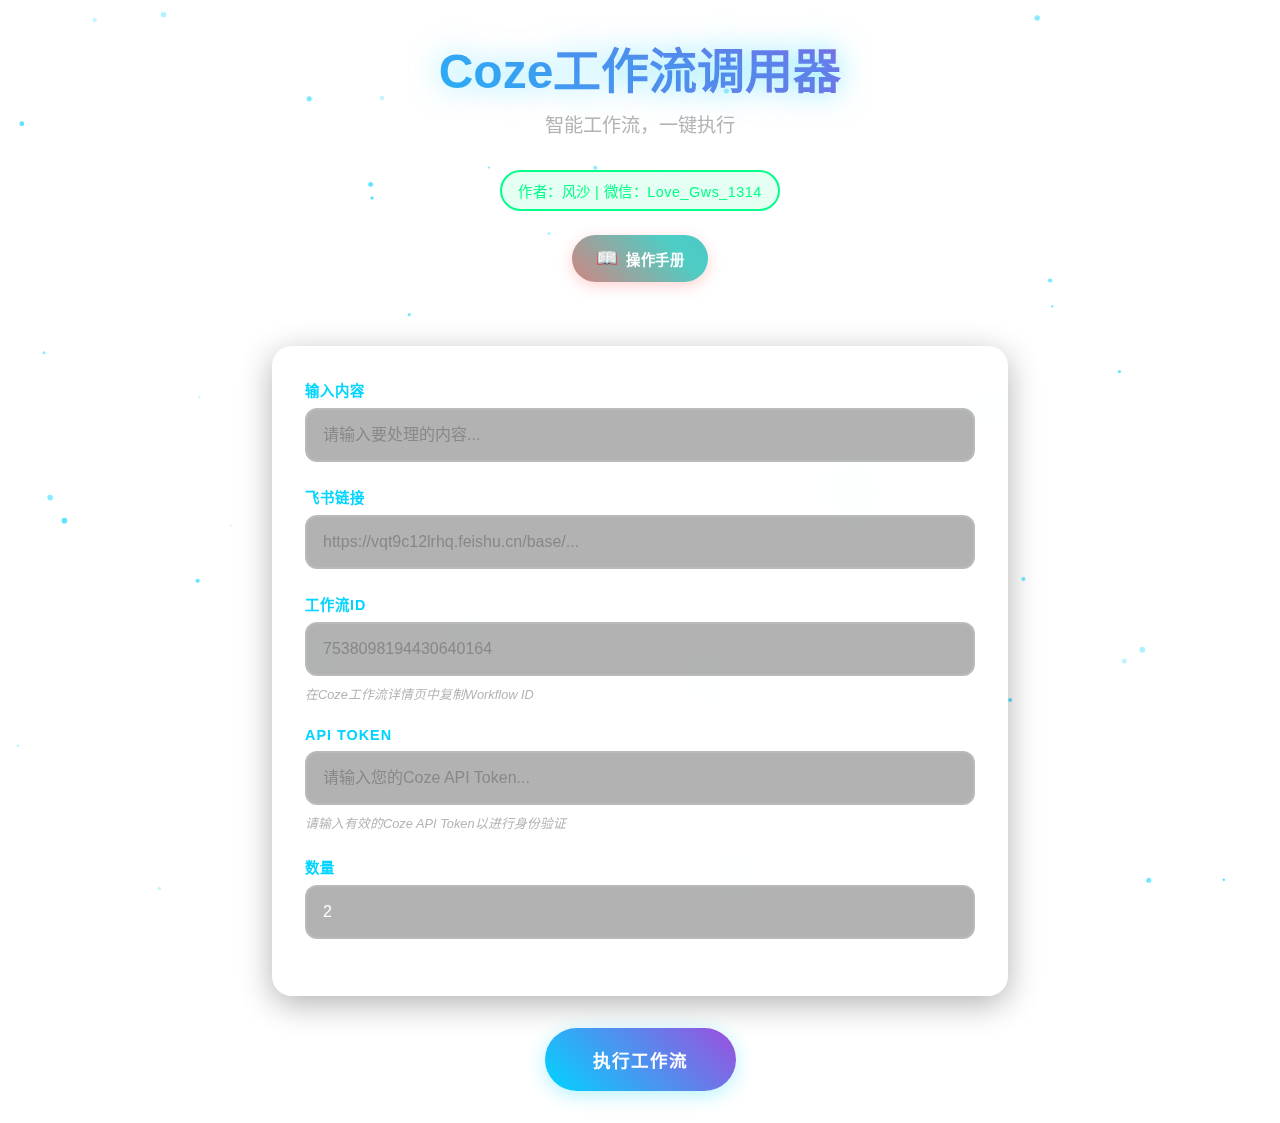
<file: index.html>
<!DOCTYPE html>
<html lang="zh-CN">
<head>
    <meta charset="UTF-8">
    <meta name="viewport" content="width=device-width, initial-scale=1.0">
    <title>Coze工作流调用器</title>
    <link rel="stylesheet" href="styles.css">
</head>
<body>
    <!-- 粒子背景画布 -->
    <canvas id="particleCanvas"></canvas>
    
    <!-- 主容器 -->
    <div class="container">
        <!-- 标题区域 -->
        <header class="header">
            <h1 class="title">Coze工作流调用器</h1>
            <p class="subtitle">智能工作流，一键执行</p>
            <div class="author-info">
                <span class="author-text">作者：风沙 | 微信：Love_Gws_1314</span>
            </div>
            <!-- 操作手册链接 -->
            <div class="manual-link">
                <a href="manual.html" target="_blank" class="manual-btn">
                    <span class="manual-icon">📖</span>
                    <span class="manual-text">操作手册</span>
                </a>
            </div>
        </header>

        <!-- 参数输入区域 -->
        <div class="input-section">
            <div class="form-group">
                <label for="input" class="form-label">输入内容</label>
                <input type="text" id="input" class="form-input" placeholder="请输入要处理的内容...">
            </div>

            <div class="form-group">
                <label for="feishu_token" class="form-label">飞书链接</label>
                <input type="url" id="feishu_token" class="form-input" placeholder="https://vqt9c12lrhq.feishu.cn/base/...">
            </div>

            <div class="form-group">
                <label for="workflow_id" class="form-label">工作流ID</label>
                <input type="text" id="workflow_id" class="form-input" placeholder="7538098194430640164">
                <div class="input-hint">在Coze工作流详情页中复制Workflow ID</div>
            </div>

            <div class="form-group">
                <label for="api_token" class="form-label">API Token</label>
                <input type="password" id="api_token" class="form-input" placeholder="请输入您的Coze API Token...">
                <div class="input-hint">请输入有效的Coze API Token以进行身份验证</div>
            </div>

            <div class="form-group">
                <label for="num" class="form-label">数量</label>
                <input type="number" id="num" class="form-input" placeholder="2" value="2" min="1" max="10">
            </div>
        </div>

        <!-- 执行按钮 -->
        <div class="action-section">
            <button id="executeBtn" class="execute-btn">
                <span class="btn-text">执行工作流</span>
                <div class="btn-loader"></div>
            </button>
        </div>

        <!-- 结果展示区域 -->
        <div id="resultSection" class="result-section hidden">
            <h3 class="result-title">执行结果</h3>
            <div class="result-content">
                <div class="result-item">
                    <label class="result-label">处理结果：</label>
                    <div id="resultContent" class="result-value"></div>
                </div>
                <div class="result-item">
                    <label class="result-label">调试链接：</label>
                    <div id="resultDebug" class="result-value"></div>
                </div>
            </div>
            <button id="copyBtn" class="copy-btn">复制结果</button>
        </div>

        <!-- 状态提示 -->
        <div id="statusMessage" class="status-message hidden"></div>
    </div>

    <!-- 成功庆祝画布 -->
    <canvas id="celebrationCanvas"></canvas>

    <script src="script.js?v=20250814-2"></script>
</body>
</html>
</file>
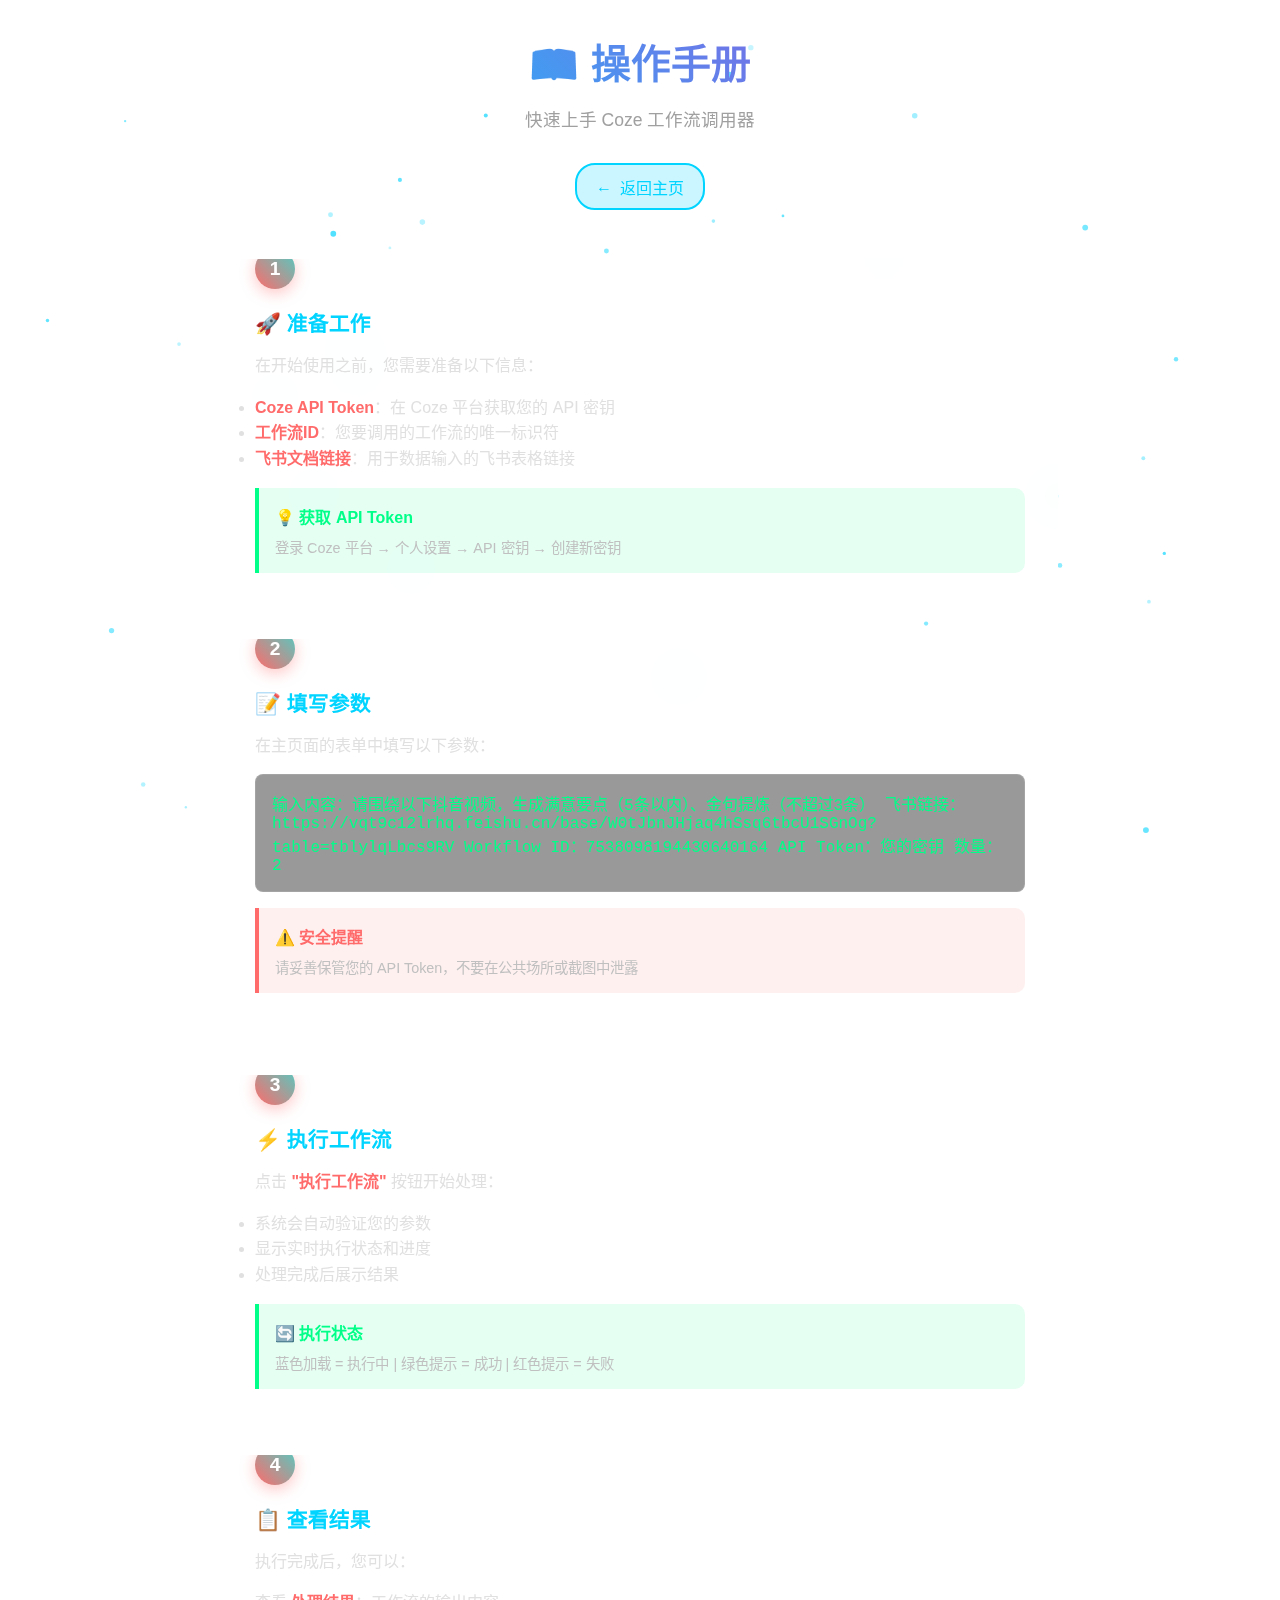
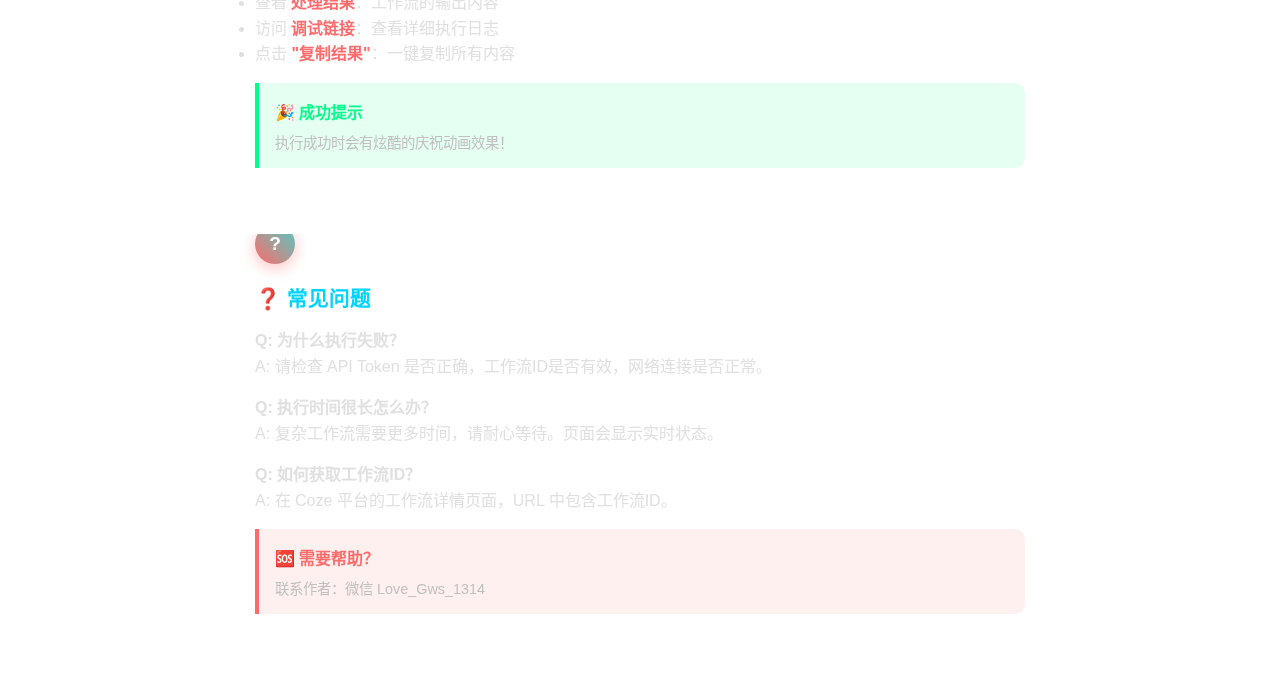
<file: manual.html>
<!DOCTYPE html>
<html lang="zh-CN">
<head>
    <meta charset="UTF-8">
    <meta name="viewport" content="width=device-width, initial-scale=1.0">
    <title>Coze工作流调用器 - 操作手册</title>
    <link rel="stylesheet" href="styles.css">
    <style>
        /* 手册专用样式 */
        .manual-container {
            max-width: 900px;
            margin: 0 auto;
            padding: 2rem;
            position: relative;
            z-index: 10;
        }
        
        .manual-header {
            text-align: center;
            margin-bottom: 3rem;
        }
        
        .manual-title {
            font-size: 2.5rem;
            font-weight: 700;
            background: linear-gradient(45deg, #00d4ff, #9d4edd, #00ff88);
            background-size: 200% 200%;
            -webkit-background-clip: text;
            -webkit-text-fill-color: transparent;
            background-clip: text;
            animation: gradientShift 3s ease-in-out infinite;
            margin-bottom: 1rem;
        }
        
        .manual-subtitle {
            color: #a0a0a0;
            font-size: 1.1rem;
            margin-bottom: 2rem;
        }
        
        .back-btn {
            display: inline-flex;
            align-items: center;
            gap: 0.5rem;
            padding: 0.6rem 1.2rem;
            background: rgba(0, 212, 255, 0.2);
            border: 2px solid #00d4ff;
            border-radius: 20px;
            color: #00d4ff;
            text-decoration: none;
            font-weight: 500;
            transition: all 0.3s ease;
        }
        
        .back-btn:hover {
            background: rgba(0, 212, 255, 0.3);
            transform: translateY(-2px);
            box-shadow: 0 5px 15px rgba(0, 212, 255, 0.3);
        }
        
        .manual-content {
            display: grid;
            gap: 2rem;
        }
        
        .step-card {
            background: rgba(255, 255, 255, 0.1);
            backdrop-filter: blur(20px);
            border: 1px solid rgba(255, 255, 255, 0.2);
            border-radius: 20px;
            padding: 2rem;
            transition: all 0.3s ease;
            position: relative;
            overflow: hidden;
        }
        
        .step-card:hover {
            background: rgba(255, 255, 255, 0.15);
            border-color: rgba(0, 212, 255, 0.5);
            box-shadow: 0 8px 32px rgba(0, 212, 255, 0.2);
            transform: translateY(-5px);
        }
        
        .step-number {
            position: absolute;
            top: -10px;
            left: 2rem;
            background: linear-gradient(45deg, #ff6b6b, #4ecdc4);
            color: white;
            width: 40px;
            height: 40px;
            border-radius: 50%;
            display: flex;
            align-items: center;
            justify-content: center;
            font-weight: bold;
            font-size: 1.2rem;
            box-shadow: 0 4px 15px rgba(255, 107, 107, 0.4);
        }
        
        .step-title {
            color: #00d4ff;
            font-size: 1.3rem;
            font-weight: 600;
            margin-bottom: 1rem;
            margin-top: 1rem;
        }
        
        .step-description {
            color: #e0e0e0;
            line-height: 1.6;
            margin-bottom: 1rem;
        }
        
        .step-tips {
            background: rgba(0, 255, 136, 0.1);
            border-left: 4px solid #00ff88;
            padding: 1rem;
            border-radius: 0 10px 10px 0;
            margin-top: 1rem;
        }
        
        .tips-title {
            color: #00ff88;
            font-weight: 600;
            margin-bottom: 0.5rem;
        }
        
        .tips-text {
            color: #c0c0c0;
            font-size: 0.9rem;
        }
        
        .highlight {
            color: #ff6b6b;
            font-weight: 600;
        }
        
        .code-snippet {
            background: rgba(0, 0, 0, 0.4);
            border: 1px solid rgba(255, 255, 255, 0.1);
            border-radius: 8px;
            padding: 1rem;
            font-family: 'Courier New', monospace;
            color: #00ff88;
            margin: 1rem 0;
            overflow-x: auto;
        }
        
        .warning {
            background: rgba(255, 107, 107, 0.1);
            border-left: 4px solid #ff6b6b;
            padding: 1rem;
            border-radius: 0 10px 10px 0;
            margin: 1rem 0;
        }
        
        .warning-title {
            color: #ff6b6b;
            font-weight: 600;
            margin-bottom: 0.5rem;
        }
    </style>
</head>
<body>
    <!-- 粒子背景画布 -->
    <canvas id="particleCanvas"></canvas>
    
    <div class="manual-container">
        <!-- 手册头部 -->
        <div class="manual-header">
            <h1 class="manual-title">📖 操作手册</h1>
            <p class="manual-subtitle">快速上手 Coze 工作流调用器</p>
            <a href="index.html" class="back-btn">
                <span>←</span>
                <span>返回主页</span>
            </a>
        </div>
        
        <!-- 手册内容 -->
        <div class="manual-content">
            <!-- 步骤1 -->
            <div class="step-card">
                <div class="step-number">1</div>
                <h3 class="step-title">🚀 准备工作</h3>
                <p class="step-description">
                    在开始使用之前，您需要准备以下信息：
                </p>
                <ul class="step-description">
                    <li><span class="highlight">Coze API Token</span>：在 Coze 平台获取您的 API 密钥</li>
                    <li><span class="highlight">工作流ID</span>：您要调用的工作流的唯一标识符</li>
                    <li><span class="highlight">飞书文档链接</span>：用于数据输入的飞书表格链接</li>
                </ul>
                <div class="step-tips">
                    <div class="tips-title">💡 获取 API Token</div>
                    <div class="tips-text">登录 Coze 平台 → 个人设置 → API 密钥 → 创建新密钥</div>
                </div>
            </div>
            
            <!-- 步骤2 -->
            <div class="step-card">
                <div class="step-number">2</div>
                <h3 class="step-title">📝 填写参数</h3>
                <p class="step-description">
                    在主页面的表单中填写以下参数：
                </p>
                <div class="code-snippet">
输入内容：请围绕以下抖音视频，生成满意要点（5条以内）、金句提炼（不超过3条）
飞书链接：https://vqt9c12lrhq.feishu.cn/base/W0tJbnJHjaq4hSsq6tbcU1SGnOg?table=tblylqLbcs9RV
Workflow ID：7538098194430640164
API Token：您的密钥
数量：2
                </div>
                <div class="warning">
                    <div class="warning-title">⚠️ 安全提醒</div>
                    <div class="tips-text">请妥善保管您的 API Token，不要在公共场所或截图中泄露</div>
                </div>
            </div>
            
            <!-- 步骤3 -->
            <div class="step-card">
                <div class="step-number">3</div>
                <h3 class="step-title">⚡ 执行工作流</h3>
                <p class="step-description">
                    点击 <span class="highlight">"执行工作流"</span> 按钮开始处理：
                </p>
                <ul class="step-description">
                    <li>系统会自动验证您的参数</li>
                    <li>显示实时执行状态和进度</li>
                    <li>处理完成后展示结果</li>
                </ul>
                <div class="step-tips">
                    <div class="tips-title">🔄 执行状态</div>
                    <div class="tips-text">蓝色加载 = 执行中 | 绿色提示 = 成功 | 红色提示 = 失败</div>
                </div>
            </div>
            
            <!-- 步骤4 -->
            <div class="step-card">
                <div class="step-number">4</div>
                <h3 class="step-title">📋 查看结果</h3>
                <p class="step-description">
                    执行完成后，您可以：
                </p>
                <ul class="step-description">
                    <li>查看 <span class="highlight">处理结果</span>：工作流的输出内容</li>
                    <li>访问 <span class="highlight">调试链接</span>：查看详细执行日志</li>
                    <li>点击 <span class="highlight">"复制结果"</span>：一键复制所有内容</li>
                </ul>
                <div class="step-tips">
                    <div class="tips-title">🎉 成功提示</div>
                    <div class="tips-text">执行成功时会有炫酷的庆祝动画效果！</div>
                </div>
            </div>
            
            <!-- 常见问题 -->
            <div class="step-card">
                <div class="step-number">?</div>
                <h3 class="step-title">❓ 常见问题</h3>
                <div class="step-description">
                    <strong>Q: 为什么执行失败？</strong><br>
                    A: 请检查 API Token 是否正确，工作流ID是否有效，网络连接是否正常。
                </div>
                <div class="step-description">
                    <strong>Q: 执行时间很长怎么办？</strong><br>
                    A: 复杂工作流需要更多时间，请耐心等待。页面会显示实时状态。
                </div>
                <div class="step-description">
                    <strong>Q: 如何获取工作流ID？</strong><br>
                    A: 在 Coze 平台的工作流详情页面，URL 中包含工作流ID。
                </div>
                <div class="warning">
                    <div class="warning-title">🆘 需要帮助？</div>
                    <div class="tips-text">联系作者：微信 Love_Gws_1314</div>
                </div>
            </div>
        </div>
    </div>
    
    <script src="script.js"></script>
</body>
</html>
</file>
<file: styles.css>
/* 重置样式 */
* {
    margin: 0;
    padding: 0;
    box-sizing: border-box;
}

/* 全局样式 */
body {
    font-family: 'Segoe UI', Tahoma, Geneva, Verdana, sans-serif;
    background: linear-gradient(135deg, #1a1a2e 0%, #16213e 50%, #0f3460 100%);
    background-image: url('https://trae-api-us.mchost.guru/api/ide/v1/text_to_image?prompt=cyberpunk-cityscape-neon-lights-dark-blue-purple-gradient&image_size=landscape_16_9');
    background-size: cover;
    background-position: center;
    background-attachment: fixed;
    min-height: 100vh;
    color: #ffffff;
    overflow-x: hidden;
    position: relative;
}

/* 粒子背景画布 */
#particleCanvas {
    position: fixed;
    top: 0;
    left: 0;
    width: 100%;
    height: 100%;
    z-index: 1;
    pointer-events: none;
}

/* 庆祝画布 */
#celebrationCanvas {
    position: fixed;
    top: 0;
    left: 0;
    width: 100%;
    height: 100%;
    z-index: 1000;
    pointer-events: none;
    display: none;
}

/* 主容器 */
.container {
    position: relative;
    z-index: 10;
    max-width: 800px;
    margin: 0 auto;
    padding: 2rem;
    min-height: 100vh;
    display: flex;
    flex-direction: column;
    justify-content: center;
    gap: 2rem;
}

/* 标题区域 */
.header {
    text-align: center;
    margin-bottom: 2rem;
}

.title {
    font-size: 3rem;
    font-weight: 700;
    background: linear-gradient(45deg, #00d4ff, #9d4edd, #00ff88);
    background-size: 200% 200%;
    -webkit-background-clip: text;
    -webkit-text-fill-color: transparent;
    background-clip: text;
    animation: gradientShift 3s ease-in-out infinite;
    text-shadow: 0 0 30px rgba(0, 212, 255, 0.5);
    margin-bottom: 0.5rem;
}

.subtitle {
    font-size: 1.2rem;
    color: #a0a0a0;
    opacity: 0.8;
    margin-bottom: 1rem;
}

.author-info {
    margin-top: 1rem;
    display: inline-block;
    padding: 0.5rem 1rem;
    border: 2px solid #00ff88;
    border-radius: 25px;
    background: rgba(0, 255, 136, 0.1);
    backdrop-filter: blur(10px);
}

.author-text {
    color: #00ff88;
    font-size: 0.9rem;
    font-weight: 500;
    letter-spacing: 0.5px;
}

/* 操作手册链接 */
.manual-link {
    margin-top: 1.5rem;
    text-align: center;
}

.manual-btn {
    display: inline-flex;
    align-items: center;
    gap: 0.5rem;
    padding: 0.8rem 1.5rem;
    background: linear-gradient(45deg, #ff6b6b, #4ecdc4, #45b7d1);
    background-size: 200% 200%;
    border: none;
    border-radius: 25px;
    color: white;
    text-decoration: none;
    font-weight: 600;
    font-size: 0.9rem;
    letter-spacing: 0.5px;
    transition: all 0.3s ease;
    box-shadow: 0 4px 15px rgba(255, 107, 107, 0.3);
    animation: gradientShift 3s ease-in-out infinite;
    position: relative;
    overflow: hidden;
}

.manual-btn:hover {
    transform: translateY(-2px);
    box-shadow: 0 8px 25px rgba(255, 107, 107, 0.4);
    animation-duration: 1.5s;
}

.manual-btn:active {
    transform: translateY(0);
}

.manual-icon {
    font-size: 1.1rem;
    animation: bounce 2s infinite;
}

.manual-text {
    font-weight: 600;
    text-transform: uppercase;
}

@keyframes bounce {
    0%, 20%, 50%, 80%, 100% {
        transform: translateY(0);
    }
    40% {
        transform: translateY(-3px);
    }
    60% {
        transform: translateY(-1px);
    }
}

/* 渐变动画 */
@keyframes gradientShift {
    0%, 100% { background-position: 0% 50%; }
    50% { background-position: 100% 50%; }
}

/* 输入区域 */
.input-section {
    background: rgba(255, 255, 255, 0.1);
    backdrop-filter: blur(20px);
    border: 1px solid rgba(255, 255, 255, 0.2);
    border-radius: 20px;
    padding: 2rem;
    box-shadow: 0 8px 32px rgba(0, 0, 0, 0.3);
    transition: all 0.3s ease;
}

.input-section:hover {
    background: rgba(255, 255, 255, 0.15);
    border-color: rgba(0, 212, 255, 0.5);
    box-shadow: 0 8px 32px rgba(0, 212, 255, 0.2);
}

/* 表单组 */
.form-group {
    margin-bottom: 1.5rem;
    position: relative;
}

.form-row {
    display: grid;
    grid-template-columns: 1fr 1fr;
    gap: 1rem;
}

.form-label {
    display: block;
    margin-bottom: 0.5rem;
    font-weight: 600;
    color: #00d4ff;
    font-size: 0.9rem;
    text-transform: uppercase;
    letter-spacing: 1px;
}

.form-input {
    width: 100%;
    padding: 1rem;
    background: rgba(0, 0, 0, 0.3);
    border: 2px solid rgba(255, 255, 255, 0.1);
    border-radius: 12px;
    color: #ffffff;
    font-size: 1rem;
    transition: all 0.3s ease;
    outline: none;
    resize: vertical;
}

.form-input:focus {
    border-color: #00d4ff;
    box-shadow: 0 0 20px rgba(0, 212, 255, 0.3);
    background: rgba(0, 0, 0, 0.5);
}

.form-input::placeholder {
    color: #888;
}

/* 输入提示文本 */
.input-hint {
    margin-top: 0.5rem;
    font-size: 0.8rem;
    color: #a0a0a0;
    opacity: 0.8;
    font-style: italic;
    transition: color 0.3s ease;
}

.form-group:hover .input-hint {
    color: #00d4ff;
    opacity: 1;
}

/* 执行按钮区域 */
.action-section {
    text-align: center;
}

.execute-btn {
    position: relative;
    padding: 1.2rem 3rem;
    background: linear-gradient(45deg, #00d4ff, #9d4edd);
    border: none;
    border-radius: 50px;
    color: white;
    font-size: 1.1rem;
    font-weight: 600;
    cursor: pointer;
    transition: all 0.3s ease;
    overflow: hidden;
    text-transform: uppercase;
    letter-spacing: 1px;
    box-shadow: 0 4px 20px rgba(0, 212, 255, 0.3);
}

.execute-btn:hover {
    transform: translateY(-2px);
    box-shadow: 0 8px 30px rgba(0, 212, 255, 0.5);
    background: linear-gradient(45deg, #00b8e6, #8a3cc8);
}

.execute-btn:active {
    transform: translateY(0);
}

.execute-btn.loading {
    pointer-events: none;
    opacity: 0.8;
}

.btn-text {
    transition: opacity 0.3s ease;
}

.btn-loader {
    position: absolute;
    top: 50%;
    left: 50%;
    transform: translate(-50%, -50%);
    width: 20px;
    height: 20px;
    border: 2px solid transparent;
    border-top: 2px solid white;
    border-radius: 50%;
    animation: spin 1s linear infinite;
    opacity: 0;
    transition: opacity 0.3s ease;
}

.execute-btn.loading .btn-text {
    opacity: 0;
}

.execute-btn.loading .btn-loader {
    opacity: 1;
}

@keyframes spin {
    0% { transform: translate(-50%, -50%) rotate(0deg); }
    100% { transform: translate(-50%, -50%) rotate(360deg); }
}

/* 结果展示区域 */
.result-section {
    background: rgba(0, 0, 0, 0.4);
    backdrop-filter: blur(15px);
    border: 1px solid rgba(0, 255, 136, 0.3);
    border-radius: 15px;
    padding: 2rem;
    margin-top: 2rem;
    transition: all 0.3s ease;
    animation: slideUp 0.5s ease-out;
}

@keyframes slideUp {
    from {
        opacity: 0;
        transform: translateY(30px);
    }
    to {
        opacity: 1;
        transform: translateY(0);
    }
}

.result-title {
    color: #00ff88;
    margin-bottom: 1.5rem;
    font-size: 1.5rem;
    text-align: center;
}

.result-content {
    margin-bottom: 1.5rem;
}

.result-item {
    margin-bottom: 1rem;
    padding: 1rem;
    background: rgba(255, 255, 255, 0.05);
    border-radius: 8px;
    border-left: 4px solid #00ff88;
}

.result-label {
    font-weight: 600;
    color: #00d4ff;
    margin-bottom: 0.5rem;
    display: block;
}

.result-value {
    color: #ffffff;
    word-break: break-all;
    line-height: 1.5;
}

.result-value a {
    color: #00ff88;
    text-decoration: none;
    transition: color 0.3s ease;
}

.result-value a:hover {
    color: #00d4ff;
    text-decoration: underline;
}

/* 复制按钮 */
.copy-btn {
    background: linear-gradient(45deg, #00ff88, #00d4ff);
    border: none;
    border-radius: 25px;
    padding: 0.8rem 2rem;
    color: white;
    font-weight: 600;
    cursor: pointer;
    transition: all 0.3s ease;
    display: block;
    margin: 0 auto;
}

.copy-btn:hover {
    transform: translateY(-2px);
    box-shadow: 0 4px 15px rgba(0, 255, 136, 0.4);
}

/* 状态消息 */
.status-message {
    position: fixed;
    top: 2rem;
    right: 2rem;
    padding: 1rem 2rem;
    border-radius: 10px;
    font-weight: 600;
    z-index: 1001;
    animation: slideIn 0.3s ease-out;
    max-width: 300px;
}

.status-message.success {
    background: linear-gradient(45deg, #00ff88, #00d4ff);
    color: white;
}

.status-message.error {
    background: linear-gradient(45deg, #ff4757, #ff6b7a);
    color: white;
}

.status-message.info {
    background: linear-gradient(45deg, #00d4ff, #9d4edd);
    color: white;
}

@keyframes slideIn {
    from {
        opacity: 0;
        transform: translateX(100%);
    }
    to {
        opacity: 1;
        transform: translateX(0);
    }
}

/* 隐藏类 */
.hidden {
    display: none !important;
}

/* 响应式设计 */
@media (max-width: 768px) {
    .container {
        padding: 1rem;
    }
    
    .title {
        font-size: 2rem;
    }
    
    .form-row {
        grid-template-columns: 1fr;
    }
    
    .execute-btn {
        padding: 1rem 2rem;
        font-size: 1rem;
    }
    
    .input-section {
        padding: 1.5rem;
    }
    
    .status-message {
        top: 1rem;
        right: 1rem;
        left: 1rem;
        max-width: none;
    }
}

@media (max-width: 480px) {
    .title {
        font-size: 1.5rem;
    }
    
    .subtitle {
        font-size: 1rem;
    }
    
    .input-section {
        padding: 1rem;
    }
    
    .execute-btn {
        padding: 0.8rem 1.5rem;
        font-size: 0.9rem;
    }
}

/* 脉冲动画效果 */
@keyframes pulse {
    0% {
        box-shadow: 0 0 0 0 rgba(0, 212, 255, 0.7);
    }
    70% {
        box-shadow: 0 0 0 10px rgba(0, 212, 255, 0);
    }
    100% {
        box-shadow: 0 0 0 0 rgba(0, 212, 255, 0);
    }
}

.execute-btn.loading {
    animation: pulse 2s infinite;
}
</file>
